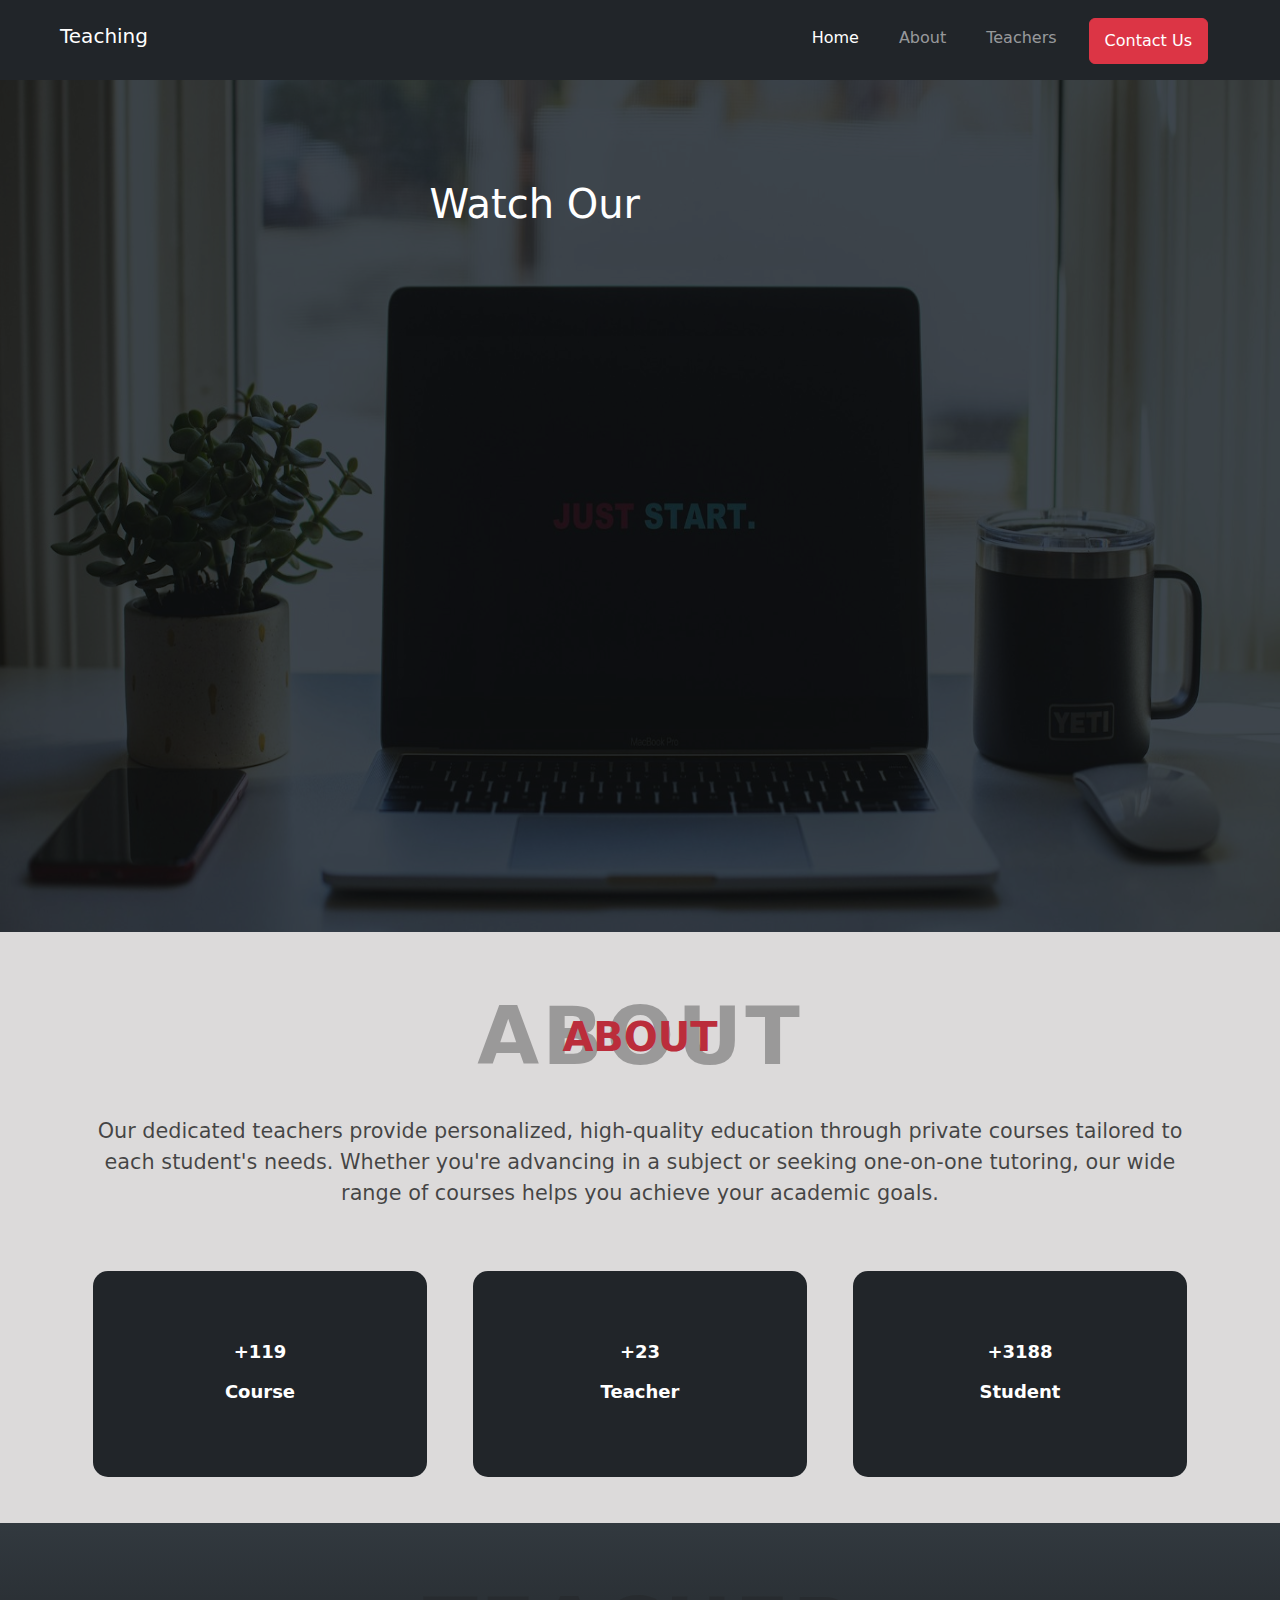
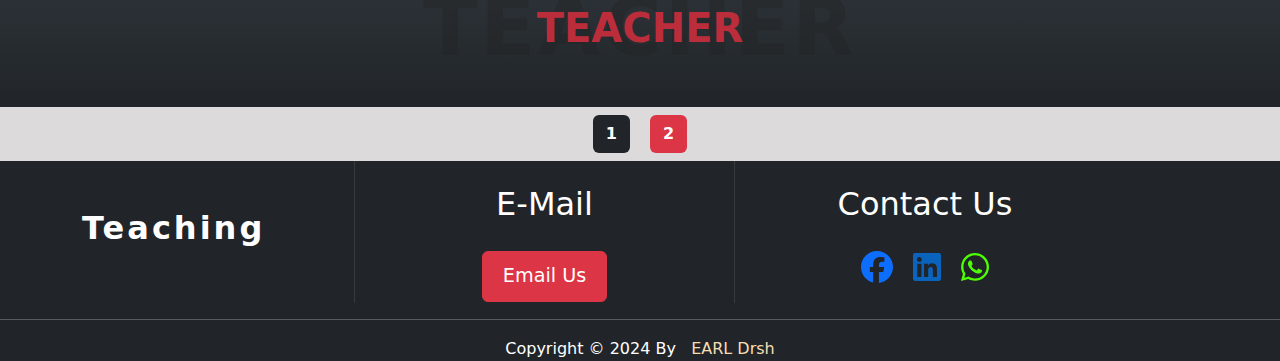
<file: index.html>
<!DOCTYPE html>
<html lang="en">
    <head>
        <meta charset="UTF-8">
        <meta http-equiv="X-UA-Compatible" content="IE=edge">
        <meta name="viewport" content="width=device-width, initial-scale=1.0">
        <link rel="stylesheet" href="css/all.min.css">
        <link rel="stylesheet" href="css/bootstrap.min.css">
        <link rel="stylesheet" href="css/style.css">
        <title>My Teacher</title>
    </head>
    <body>

<!-- ----------------------------------------------------------------------- -->
<!--                               scrollToUp                                -->
<!-- ----------------------------------------------------------------------- -->
<div id="up-icon">
    <i class="fa-solid fa-circle-arrow-up fa-2xl"></i>
</div>
<!-- ----------------------------------------------------------------------- -->
<!--                                 navbar                                  -->
<!-- ----------------------------------------------------------------------- -->
<nav id="navbar" class="navbar navbar-expand-md  px-5 py-2 py-md-3 ">
<!-- <nav id="navbar" class="navbar navbar-expand-md  px-5 py-2 py-md-3  navbar-dark  bg-dark"> -->
    <div class="navbar fixed-top  navbar-dark  bg-dark  px-5 py-2 py-md-3 "">
        <div class="container-fluid d-flex align-items-baseline " >
            
            <div class="navbar-brand ">
                <a class="nav-link active" aria-current="page" href="#">Teaching</a>
            </div>
            
            <button class="navbar-toggler" type="button" data-bs-toggle="collapse" data-bs-target="#navbarSupportedContent"
                aria-controls="navbarSupportedContent" aria-expanded="false" aria-label="Toggle navigation">
                <span class="navbar-toggler-icon"></span>
            </button>
            
            <div class="collapse navbar-collapse " id="navbarSupportedContent">
                <ul class="navbar-nav ms-auto mb-2  mb-lg-0 d-flex ">
                    <li class="nav-item ">
                        <a class="nav-link active text-main " aria-current="page" href="#home">home</a>
                    </li>
                    
                    <li class="nav-item">
                        <a class="nav-link" href="#about">about</a>
                    </li>
                    
                    <li class="nav-item">
                        <a class="nav-link" href="#teacher">teachers</a>
                    </li>
                    
                    <li class="nav-item">
                        <a  id="contact-us" class="nav-link btn btn-danger" href="#footer">contact us</a>
                    </li>
                </ul>
            </div>
        </div>
    </div>
</nav>
<!-- ----------------------------------------------------------------------- -->
<!--                               home page 1                               -->
<!-- ----------------------------------------------------------------------- -->
<section id="home" class="">
    <div class="container-fluid">
        <div class="row">
            <div class="content">
                <h1>watch our <span id="animat-word"></span></h1>
            </div>
            
            <iframe id="custom-video"
                src="https://www.youtube.com/embed/UCFg9bcW7Bk" 
                title="Teaching Methods for Inspiring the Students of the Future | Joe Ruhl | TEDxLafayette"
                frameborder="0" 
                allow="accelerometer; autoplay; clipboard-write; encrypted-media; gyroscope; picture-in-picture; web-share" 
                referrerpolicy="strict-origin-when-cross-origin"
                allowfullscreen>
            </iframe>
        </div>
    </div>
</section>
<!-- ----------------------------------------------------------------------- -->
<!--                                 Home  about section                     -->
<!-- ----------------------------------------------------------------------- -->
<section id="about" class="">
    <div class="container">
        <div class="row">
            <div class="sec-title ">
                <h2>about</h2>
                <h3>about</h3>
            </div>
            <p >Our dedicated teachers provide personalized, high-quality education through private courses tailored to each student's needs. Whether you're advancing in a subject or seeking one-on-one tutoring, our wide range of courses helps you achieve your academic goals.
            </p>
        </div>
            
        <div class="row statistics">
            <div class="col-4 item">
                <div class="counter">
                    <p>+<span id="course-counter" target-value="256" >0</span></p>
                    <h5>course</h5>
                </div>
            </div>
            <div class="col-4 item">
                <div class="counter">
                    <p>+<span id="teacher-counter" target-value="52">0</span></p>
                    <h5>teacher</h5>
                </div>
            </div>
            <div class="col-4 item">
                <div class="counter">
                    <p>+<span id="student-counter" target-value="10568">0</span></p>
                    <h5>student</h5>
                </div>
            </div>
        </div> 
    </div>
</section>
<!-- ----------------------------------------------------------------------- -->
<!--                          home teachers section                          -->
<!-- ----------------------------------------------------------------------- -->
<section id="teacher" class="">
    <div class="container">
        <div class="row ">
            <div class="sec-title">
                <h2>teacher</h2>
                <h3>teacher</h3>
            </div>
        </div>
            <!-- <a href="#">Explore our qualified educators to find your perfect match.</a> -->
            <div class="row" id="show-teachers-list">
                <!--  
                <div class="col-md-4 item">
                    <div class="item-content">
                        <div class="item-up">
                            <figure>
                                <img src="./imgs/1-image.jpg" alt="">
                            </figure>
                            <h2>mostafa ahmed</h2>
                            <p>Lorem ipsum dolor sit, amet consectetur adipisicing elit. Molestias enim ea ut aliquam
                                optio nihil inventore voluptatem tempore. Deserunt, corporis!.</p>
                        </div>
                        <div class="item-down">
                            <p>start now</p>
                            <p><i class="fa-solid fa-arrow-right"></i></p>
                        </div>
                    </div>
                </div>

                <div class="col-md-4 item">
                    <div class="item-content">
                        <div class="item-up">
                            <figure>
                                <img src="./imgs/1-image.jpg" alt="">
                            </figure>
                            <h2>mostafa ahmed</h2>
                            <p>Lorem ipsum dolor sit, amet consectetur adipisicing elit. Molestias enim ea ut aliquam
                                optio nihil inventore voluptatem tempore. Deserunt, corporis!.</p>
                        </div>
                        <div class="item-down">
                            <p>start now</p>
                            <p><i class="fa-solid fa-arrow-right"></i></p>
                        </div>
                    </div>
                </div>

                <div class="col-md-4 item">
                    <div class="item-content">
                        <div class="item-up">
                            <figure>
                                <img src="./imgs/1-image.jpg" alt="">
                            </figure>
                            <h2>mostafa ahmed</h2>
                            <p>Lorem ipsum dolor sit, amet consectetur adipisicing elit. Molestias enim ea ut aliquam
                                optio nihil inventore voluptatem tempore. Deserunt, corporis!.</p>
                        </div>
                        <div class="item-down">
                            <p>start now</p>
                            <p><i class="fa-solid fa-arrow-right"></i></p>
                        </div>
                    </div>
                </div>

                <div class="col-md-4 item">
                    <div class="item-content">
                        <div class="item-up">
                            <figure>
                                <img src="./imgs/1-image.jpg" alt="">
                            </figure>
                            <h2>mostafa ahmed</h2>
                            <p>Lorem ipsum dolor sit, amet consectetur adipisicing elit. Molestias enim ea ut aliquam
                                optio nihil inventore voluptatem tempore. Deserunt, corporis!.</p>
                        </div>
                        <div class="item-down">
                            <p>start now</p>
                            <p><i class="fa-solid fa-arrow-right"></i></p>
                        </div>
                    </div>
                </div>

                <div class="col-md-4 item">
                    <div class="item-content">
                        <div class="item-up">
                            <figure>
                                <img src="./imgs/1-image.jpg" alt="">
                            </figure>
                            <h2>mostafa ahmed</h2>
                            <p>Lorem ipsum dolor sit, amet consectetur adipisicing elit. Molestias enim ea ut aliquam
                                optio nihil inventore voluptatem tempore. Deserunt, corporis!.</p>
                        </div>
                        <div class="item-down">
                            <p>start now</p>
                            <p><i class="fa-solid fa-arrow-right"></i></p>
                        </div>
                    </div>
                </div>

                <div class="col-md-4 item">
                    <div class="item-content">
                        <div class="item-up">
                            <figure>
                                <img src="./imgs/1-image.jpg" alt="">
                            </figure>
                            <h2>mostafa ahmed</h2>
                            <p>Lorem ipsum dolor sit, amet consectetur adipisicing elit. Molestias enim ea ut aliquam
                                optio nihil inventore voluptatem tempore. Deserunt, corporis!.</p>
                        </div>
                        <div class="item-down">
                            <p>start now</p>
                            <p><i class="fa-solid fa-arrow-right"></i></p>
                        </div>
                    </div>
                </div>
                -->
        </div>
    </div>
</section>
<!-- ----------------------------------------------------------------------- -->
<!--                             pagination-bar                              -->
<!-- ----------------------------------------------------------------------- -->
<section id="pagination-bar" class="">
    <div class="container">
            <button id="page1" class="btn bg-danger" value="1"> 1</button>
            <button id="page2" class="btn btn-2 bg-danger" value="2"> 2</button>
    </div>
</section>
<!-- ----------------------------------------------------------------------- -->
<!--                                 footer                                  -->
<!-- ----------------------------------------------------------------------- -->
<footer id="footer" class="">
    <div class="container">
        <div class="row bg-dangere">
            <div class="col-md-3 logo justify-content-center justify-content-md-start py-5">
                <h2>
                    teaching
                </h2>
            </div>
            
            <div class="col-md-4 mail">
                <h2>E-mail</h2>
                <a class="btn btn-danger " id="Email" href="mostafa.ahmed.50m@gmail.com">email us</a>
            </div>
            
            <div class="col-md-4 contact-us">
                <h2>contact us</h2>
                <ul >
                    <li><a href="https://www.facebook.com/earldrsh/" title="facebook"><i class="fa-brands fa-facebook fa-2xl"></i></a></li>
                    <li><a href="https://www.linkedin.com/in/mostafa-ahmed-drsh411/" title="linkedin"><i class="fa-brands fa-linkedin fa-2xl"></i></a></li>
                    <li><a href=""><i class="fa-brands fa-whatsapp fa-2xl" title="whatsapp"></i></a></li>
                </ul>
            </div>
        </div>
    </div>
    <hr id="hr">
    <p id="copyright">copyright  &#169; 2024 by &nbsp;<a href="mostafa.ahmed.50m@gmail.com"> EARL Drsh</a></p>
</footer>

    <script src="js/bootstrap.bundle.min.js"></script>
    <script src="js/all.min.js"></script>
    <script src="js/main.js"></script>
</body>
</html
</file>
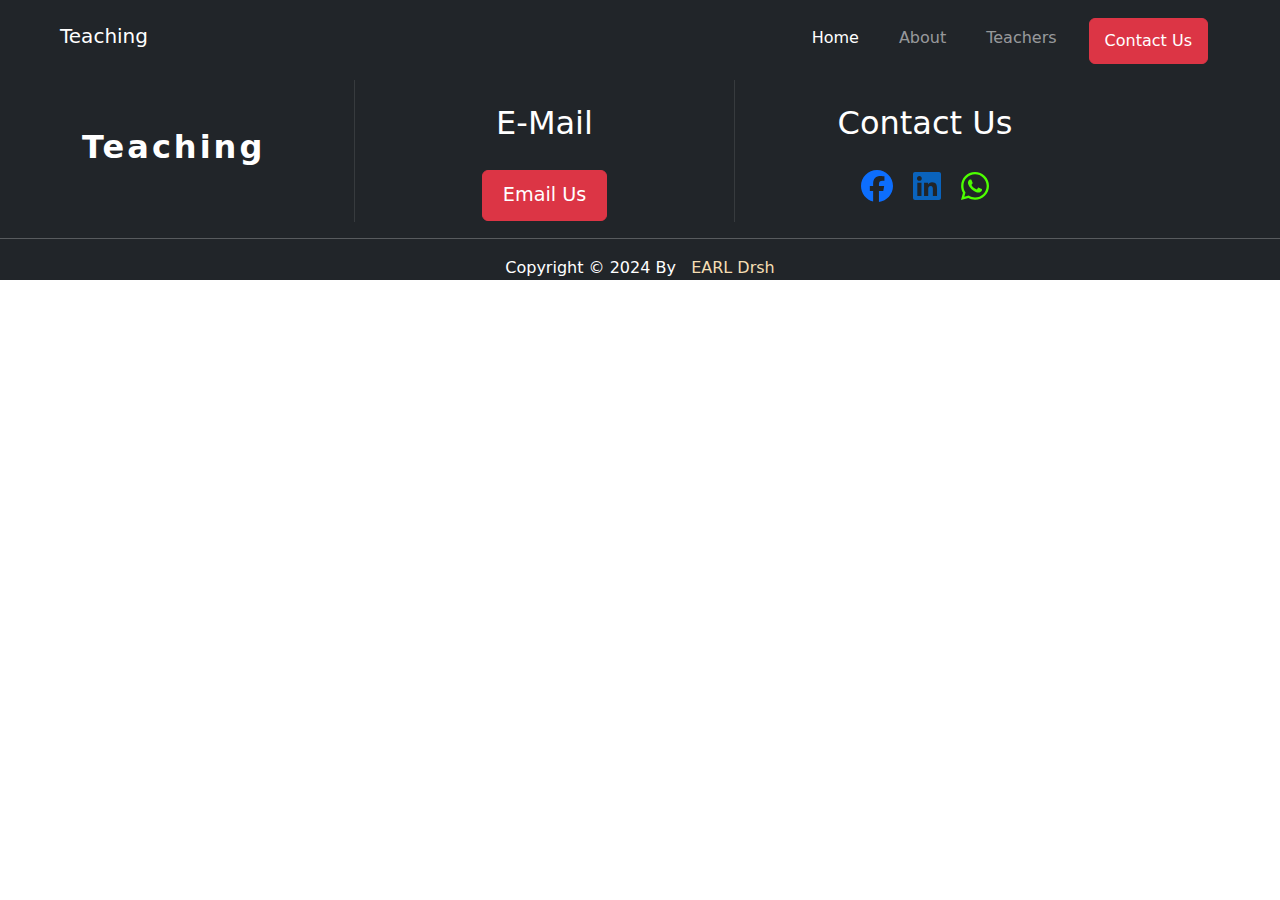
<file: teacher.html>
<!DOCTYPE html>
<html lang="en">
    <head>
        <meta charset="UTF-8">
        <meta http-equiv="X-UA-Compatible" content="IE=edge">
        <meta name="viewport" content="width=device-width, initial-scale=1.0">
        <link rel="stylesheet" href="css/all.min.css">
        <link rel="stylesheet" href="css/bootstrap.min.css">
        <link rel="stylesheet" href="css/style.css">
        <link rel="stylesheet" href="css/style2.css">
        <title>single-techer</title>
    </head>
    <body>
<!-- ----------------------------------------------------------------------- -->
<!--                               scrollToUp                                -->
<!-- ----------------------------------------------------------------------- -->
<div id="up-icon">
    <i class="fa-solid fa-circle-arrow-up fa-2xl"></i>
</div>
<!-- ----------------------------------------------------------------------- -->
<!--                                 navbar                                  -->
<!-- ----------------------------------------------------------------------- -->
<nav id="navbar" class="navbar navbar-expand-md  px-5 py-2 py-md-3  d-nonw mb-5">
<!-- <nav id="navbar" class="navbar navbar-expand-md  px-5 py-2 py-md-3  navbar-dark  bg-dark"> -->
    <div class="navbar fixed-top  navbar-dark  bg-dark  px-5 py-2 py-md-3">
        <div class="container-fluid d-flex align-items-baseline " >
            
            <div class="navbar-brand ">
                <a class="nav-link active" aria-current="page" href="#">Teaching</a>
            </div>
    
            <button class="navbar-toggler" type="button" data-bs-toggle="collapse" data-bs-target="#navbarSupportedContent"
                aria-controls="navbarSupportedContent" aria-expanded="false" aria-label="Toggle navigation">
                <span class="navbar-toggler-icon"></span>
            </button>

            <div class="collapse navbar-collapse " id="navbarSupportedContent">
                <ul class="navbar-nav ms-auto mb-2  mb-lg-0 d-flex ">
                    <li class="nav-item ">
                        <a class="nav-link active text-main " aria-current="page" href="#home">home</a>
                    </li>

                    <li class="nav-item">
                        <a class="nav-link" href="#about">about</a>
                    </li>

                    <li class="nav-item">
                        <a class="nav-link" href="#teacher">teachers</a>
                    </li>
                    
                    <li class="nav-item">
                        <a  id="contact-us" class="nav-link btn btn-danger" href="#footer">contact us</a>
                    </li>
                </ul>
            </div>
        </div>
    </div>
</nav>
<!-- ----------------------------------------------------------------------- -->
<!--                              single-techer                              -->
<!-- ----------------------------------------------------------------------- -->
<section id="single-techer">
    <div class="container" id="show-single-teacher-data">
        <h1 id="teacher-name"></h1>
        <!-- <div class="row ">
            <div class="col-md-4 img teacher">
                <figure>
                    <img src="./imgs/1-image.jpg" alt="">
                </figure>
            </div>
            
            <div class="offset-md-1 col-md-7 teacher ">
                <div class="about">
                    <p class="pt-3 pt-md-0">
                        Mostafa Ahmed is an experienced English teacher with over +3 years in the field. He specializes in helping students improve their language skills, whether they're beginners or preparing for exams like IELTS and TOEFL. Known for his engaging teaching style, Mostafa is dedicated to making English learning both effective and enjoyable.
                    </p>
                    </div>
            <div class="info d-md-flex d-grid">
                <ul class="bg-warning0">
                    <li><span>name :</span> Mostafa ahmed </li>
                    <li><span>ID :</span> 1 </li>
                </ul>
                <ul class="bg-info0">
                    <li><span>job title :</span> front end developer </li>
                    <li><span>e-mail :</span> <a href="">Mostafa.ahmed.50m@gmail.com</a> </li>
                </ul>
            </div>

                <div class="video">
                    <h5>Get an overview of this topic</h5>
                    <iframe id="custom-video"
                    src="https://www.youtube.com/embed/UCFg9bcW7Bk" 
                    title="Teaching Methods for Inspiring the Students of the Future | Joe Ruhl | TEDxLafayette"
                    frameborder="0" 
                    allow="accelerometer; autoplay; clipboard-write; encrypted-media; gyroscope; picture-in-picture; web-share" referrerpolicy="strict-origin-when-cross-origin"
                    allowfullscreen>
                </iframe>
                </div>
            </div>
    </div>
-->
</div> 

</section>



<!-- ----------------------------------------------------------------------- -->
<!--                                 footer                                  -->
<!-- ----------------------------------------------------------------------- -->
<footer id="footer">
    <div class="container">
        <div class="row bg-dangere">
            <div class="col-md-3 logo justify-content-center justify-content-md-start py-5">
                <h2>
                    teaching
                </h2>
            </div>
            
            <div class="col-md-4 mail">
                <h2>E-mail</h2>
                <a class="btn btn-danger " id="Email" href="mostafa.ahmed.50m@gmail.com">email us</a>
            </div>
            
        <div class="col-md-4 contact-us">
            <h2>contact us</h2>
            <ul>
                <li><a href="https://www.facebook.com/earldrsh/" title="facebook"><i class="fa-brands fa-facebook fa-2xl"></i></a></li>
                <li><a href="https://www.linkedin.com/in/mostafa-ahmed-drsh411/" title="linkedin"><i class="fa-brands fa-linkedin fa-2xl"></i></a></li>
                <li><a href=""><i class="fa-brands fa-whatsapp fa-2xl" title="whatsapp"></i></a></li>
            </ul>
        </div>
        </div>
    </div>
    <hr id="hr">
    <p id="copyright">copyright  &#169; 2024 by &nbsp;<a href="mostafa.ahmed.50m@gmail.com"> EARL Drsh</a></p>
</footer>







    <script src="js/bootstrap.bundle.min.js"></script>
    <script src="js/all.min.js"></script>
    <script src="js/mainTeacher.js"></script>
</body>
</html
</file>
<file: css/style.css>
*{
    margin: 0;
    padding: 0;
    box-sizing: border-box;
    text-transform: capitalize ;
}
a{
    text-decoration: none;
}
li{
    list-style: none;
}
:root{
    --dark-color: #212529;
    --second-bg-color: rgb(138 134 134 / 30%);
    --main-text-color: white;
    --second-text-color: whitesmoke;
    --main-border-radius : 15px
}
/* -------------------------------------------------------------------------- */
.sec-title{
    /* background-color: aqua; */
    padding: 5% 0 2%;
    position: relative;
    display: flex;
    justify-content: center;
    align-items: center;
}
.sec-title h2{
    text-transform: uppercase;
    font-weight:bold ;
    font-size: 5rem;
    color: #2222225a;
    letter-spacing: 3px;
}
.sec-title h3{
    position: absolute;
    text-transform: uppercase;

    font-weight:bold ;
    font-size: 2.5rem;
    color: rgb(184, 19, 19);
    color: #bb2d3b;
}

/* -------------------------------------------------------------------------- */
/*                                 scrollToUp                                 */
/* -------------------------------------------------------------------------- */
#up-icon{
    /* background-color: red; */
    color:#811c26;
    position: fixed;
    bottom: 5%;
    right: 2%;
    font-size: 20px;
    z-index: 10;
    cursor: pointer;
    display: none;
}
/* -------------------------------------------------------------------------- */
/*                                   navbar                                   */
/* -------------------------------------------------------------------------- */
#navbar li{
    padding: 0 .75rem;
}
#navbar li #contact-us{
    color: white;
    font-weight: 500;
    display: inline-block;
    padding: 10px 15px;
}
/* -------------------------------------------------------------------------- */
/*                                 home page 1                                */
/* -------------------------------------------------------------------------- */
#home .row{
    padding-top: 0rem;
    background-color: var(--dark-color);
    background-image: url(../imgs/bg-4.jpg);
    height: 100vh;
    background-position: 0 80% ;
    background-size: 100% 120%;
    background-repeat: no-repeat;
    background-blend-mode: overlay;
    text-align: center;
}
#home .row h1{
    color: var(--main-text-color);
    /* background-color: #0a63bc; */
    text-align: center;
    position: absolute;
    left: 50%;
    transform: translateX(calc(-50% - 50%));
    top: 20%;
}
#home .row p{
    color: var(--second-text-color);
    max-width: 85%; 
    margin: auto;
    text-transform: none;
}
#home .row p a{
    display: block;
    color: rgba(0, 255, 255, 0.62);
    font-size: 20px;
}
#home .row #custom-video{
    position: absolute;
    left: 31%;
    bottom: 17%;
    width: 40%;
    height: 45%;
    border-radius: var(--main-border-radius);
} 
#animat-word{
    position: relative;
}
#animat-word::after{
    content:"";
    position: absolute;
    left: 12px;
    width: 160px;
    text-align: start;
    overflow:hidden ;
    animation: word 2s ease-in-out infinite alternate; 
}

@keyframes word {
    0% {
        width: 160px;
        content:"teachers";
    }
    50% {
        width: 1px;
    }
    51% {
        width: 1px;
    }
    
    100% {
        content:"coursers";
        color: rgb(17, 225, 225);
        width: 160px;
    }
}

    /* 3% {content: "teacher|"; }
    6% {content: "teache|"; }
    9% {content: "teach|"; }
    12% {content: "teac|"; }
    15% {content: "tea|"; }
    18% {content: "te|"; }
    21% {content: "t|"; }
    24% {content: "|"; }
    27% {content: "c|"; }
    33% {content: "co|"; }
    36% {content: "cou|"; }
    39% {content: "cour|"; }
    42% {content: "course|"; }
    45% {content: "courses|"; }
    48% {content: "course|"; }
    51% {content: "cours|"; }
    54% {content: "cour|"; }
    57% {content: "cou|"; }
    60% {content: "co|"; }
    63% {content: "c|"; }
    66% {content: "|"; }
    69% {content: "t|"; }
    72% {content: "te|"; }
    75% {content: "tea|"; }
    78% {content: "teac|"; }
    91% {content: "teach|"; }
    94% {content: "teache|"; }
    97% {content: "teacher|"; }
    97% {content: "teachers|"; 
        100% {content: "|"; }
    } */

/* -------------------------------------------------------------------------- */
/*                             Home  about section                            */
/* -------------------------------------------------------------------------- */
#about{
    /* background-image: linear-gradient(#32393f, var(--dark-color)); */
    /* background-color: rgba(130, 125, 125, 0.475); */
    background-color : var(--second-bg-color)
}
#about p{
    text-align: center;
    text-transform: none;
    color: rgba(0, 0, 0, 0.699);
    font-size: 1.3em;
    font-weight:500 ;
    /* font-family: sans-serif; */
}
@media screen and (max-width : 768px) {
    #about p{
        color: rgb(0, 0, 0);
        font-size: 1.1em;
    }
}
#about .statistics .item{
    padding: 4% 2%;
}
#about .statistics .item .counter{
    border-radius: var(--main-border-radius);
    background-color: var(--dark-color);
    padding: 20%;
    /* text-align: center; */
    color: var(--main-text-color);
    display: flex;
    flex-direction: column;
    align-items: center;
    justify-content: center;
}
#about .statistics .item .counter h5{
    color: var(--main-text-color);
    font-weight: bold;
    font-size: large;
}
#about .statistics .item .counter p{
    color: var(--main-text-color);
    font-weight: bold;
    font-size: large;
}
/* -------------------------------------------------------------------------- */
/*                            home teachers section                           */
/* -------------------------------------------------------------------------- */
#teacher{
    /* background-color: white; */
    background-image: linear-gradient(#32393f, var(--dark-color));
    
}
#teacher .item{
    flex-flow: row;
    padding: 1% 2% ;
}
#teacher .item .item-content{
    background-color: whitesmoke;
    border-radius: var(--main-border-radius);
    box-shadow: 1px 2px 5px  gray;
    transition: all .5s;
    position: relative;
}
#teacher .item .item-content:hover{
    filter: drop-shadow(8px 8px 5px gray);
}
#teacher .item .item-content:hover figure{
    left: 0%;
    top: 0;
    transition: all 1s 0.3s;
}
#teacher .item .item-content:hover .item-up::after{
    right:0%;
}

/* ------------------------- */
#teacher .item .item-content .item-up{
    position: relative;
    padding:  1.5rem;
    border-top-right-radius:var(--main-border-radius);
    border-top-left-radius: var(--main-border-radius);
    overflow: hidden;
}
#teacher .item-up::after{
    content: "";
    position: absolute;
    top:0%;
    right:100%;
    width: 100%;
    height: 100%;
    border-top-right-radius:var(--main-border-radius);
    border-top-left-radius: var(--main-border-radius);
    background-color: rgba(0, 0, 0, 0.6);
    transition: all .5s;
    z-index: 2; 
}
#teacher figure{
    transition: all 1s 0s;
    position: absolute;
    width: 100%;
    height: 100%;
    left: 100%;
    top: 0;
    z-index: 1;
}

#teacher .item img{
    width: 100%;
    height: 100%;
    border-top-right-radius:var(--main-border-radius);
    border-top-left-radius: var(--main-border-radius);
}
#teacher .item-up  h2{
    text-align: center;
    height: 70px;
    /* background-color: rebeccapurple; */
}
@media screen and (max-width : 767px) {
    #teacher .item-up  h2{
        text-align: center;
        height: unset;
    }
}
#teacher .item-up  p{
    height: 5rem ;
    font-weight: 500;
}

/* ----------------------------- */
#teacher .item-down{ 
    display: flex;
    justify-content: space-between;
    align-items: center;
    padding: 1.5rem;
    cursor : pointer;
}
#teacher .item-down p{ 
    text-transform: uppercase;
    font-weight: 800;
    color:#0d6efd
}


/* -------------------------------------------------------------------------- */
/*                               pagination-bar                               */
/* -------------------------------------------------------------------------- */
#pagination-bar{
    /* background-color: rgba(130, 125, 125, 0.475); */
    background-color : var(--second-bg-color)
}
#pagination-bar .container{
    padding:  .5rem 5rem;
    display: flex;
    gap: 20px;
    justify-content: center !important;
}
#pagination-bar .container button{
    color: var(--main-text-color);
    background-color: #0d6efd;
    font-weight: 700;
}
.pagination-button{
    background-color: var(--dark-color) !important;
}

/* -------------------------------------------------------------------------- */
/*                                   footer                                   */
/* -------------------------------------------------------------------------- */
#footer{
    background-color: rgb(197, 158, 158);
    background-color: var(--dark-color);
}
#footer h2{
    padding-bottom:20px ;
}
#footer .row{
    color: white;
}
#footer .logo{
    display: flex;
    align-items: center;
    align-content: center;
    border-right: 1px rgba(255, 255, 255, 0.1) solid;
}
#footer .logo h2{
    padding: 0;
    font-weight: 900;
    font-size: xx-large;
    letter-spacing: 3px;
    height: auto;
}
/* --------------- */
#footer .mail{
    padding: 1.5rem 0 0 0;
    text-align: center;
    border-right: 1px rgba(255, 255, 255, 0.1) solid;
}
/* ------------------- */
#footer .contact-us{
    text-align: center;
    padding: 1.5rem 0 0 0;
}
#footer .contact-us ul{
    display: flex;
    padding: 0;
    justify-content: center;
    gap: 20px;
}
#hr{
    color: white;
    height: 2px;
}
#footer .mail #Email{
    padding: 10px 20px;
    transition: all .5s;
    font-weight: 500;
    font-size: larger;
}
#footer .mail #Email:hover{
    transform: scale(1.1);
    padding: 10px 20px;
}

#footer .fa-linkedin{
    color: #0a63bc;
}
#footer .fa-whatsapp{
    color: #4dff00;
}
#footer #copyright{
    color: white;
    text-align: center;
    margin: 0;
}
#footer #copyright a:any-link{
    color: wheat;
    text-decoration: none;
}
</file>
<file: css/style2.css>
*{
    margin: 0;
    padding: 0;
    box-sizing: border-box;
    text-transform: capitalize ;
}
a{
    text-decoration: none;
}
li{
    list-style: none;
}
:root{
    --dark-color: #212529;
    --main-text-color: white;
    --second-text-color: whitesmoke;
    --main-border-radius : 15px
}
/* -------------------------------------------------------------------------- */
#single-techer h1{
    color: red;
    text-align: center;
}
#single-techer .container .row{
    padding: 1% 4%;
    align-items: center;
    /* background-color: rebeccapurple; */
}


#single-techer  .teacher{
    /* background-color: tan; */
    padding: 0;
}
#single-techer  .img{
    /* background-color: tan; */
    padding: 0;
    height: 100%;
}
#single-techer  .img figure{
    background-color: #e4e7ec;
    /* width: 100%; */
    /* height: 100%; */
    margin: 0;
}
#single-techer .img figure img{
    width: 100%;
    height: 100%;
}

@media screen and (min-width : 768px){
    #single-techer  .img figure{
        text-align: center;
        background-color: #e4e7ec;
        margin: 0;
        border:  5px var(--dark-color) solid;
    }
    #single-techer .img figure img{
        width: 100%;
        height: 100%;
        position: relative;
        top: 1rem;
        left: 5%;
    }
    
}




/* ----------------- */
#single-techer .about{
    padding:  2% 20px ;
    border-bottom: 1px dashed red;
    /* background-color: teal; */
    text-align: justify;
    
}
#single-techer  .about p{
    text-indent: 0;
    font-size: .9em;
    line-height: 1.4;
}
/* ---------------------- */
#single-techer  .info{
    padding: 3% 3% 0 ;
    justify-content: space-between;
    /* background-color: red; */
}
#single-techer  .info span{
    font-weight: bold;
}
#single-techer  .info ul{
    display: grid;
    justify-items: start;
    margin: 0;
    padding: 0;
    gap: 10px;
}
/* ------------------- */
.video{
    text-align: center;
    padding: 3% 0;
}
.video h5{
    color: black;
}
</file>
